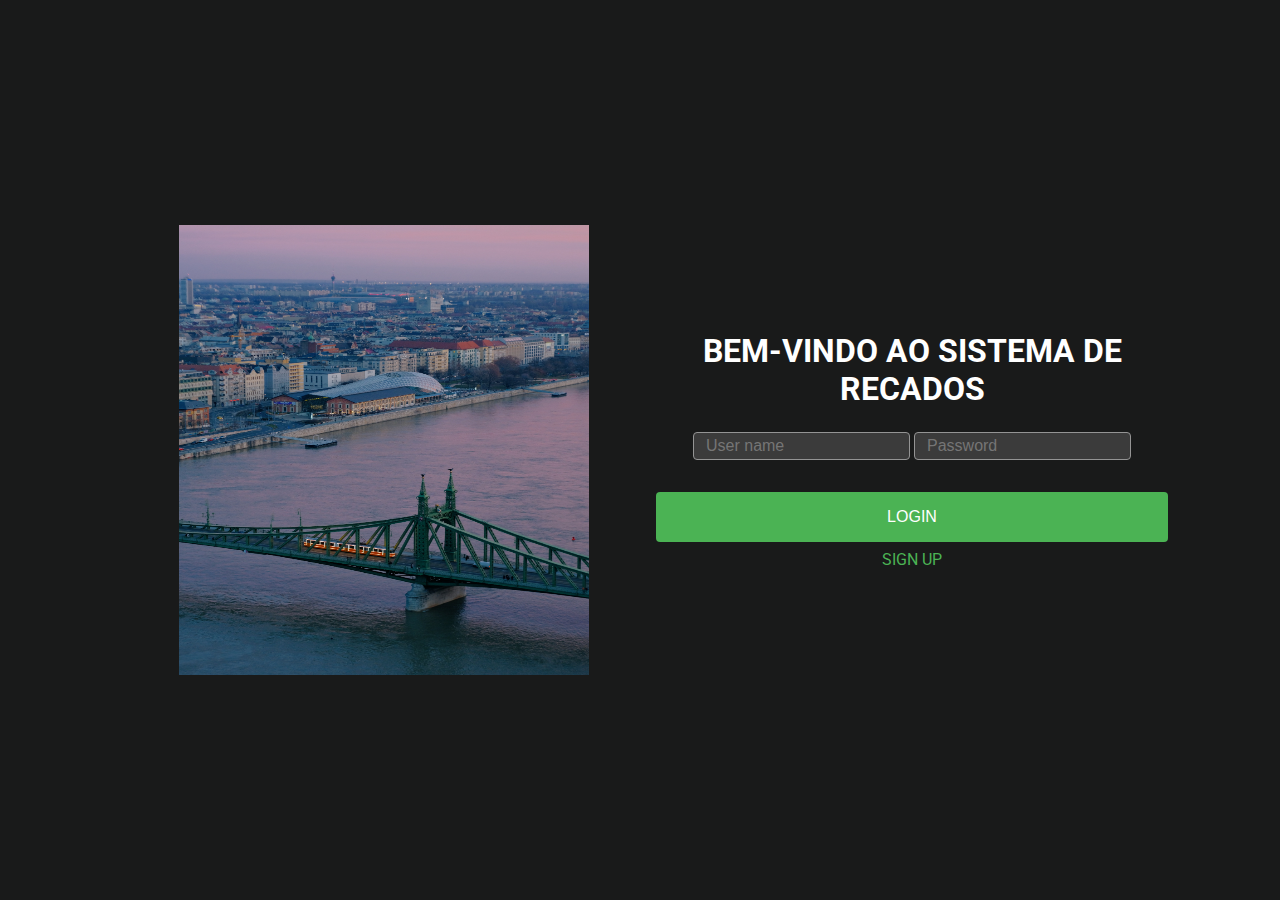
<file: index.html>
<!DOCTYPE html>
<html lang="pt-br">
  <head>
    <meta charset="UTF-8" />
    <meta http-equiv="X-UA-Compatible" content="IE=edge" />
    <meta name="viewport" content="width=device-width, initial-scale=1.0" />
    <title>Login</title>
    <link rel="stylesheet" href="./styles/global.css" />
    <link rel="preconnect" href="https://fonts.googleapis.com" />
    <link rel="preconnect" href="https://fonts.gstatic.com" crossorigin />
    <link
      href="https://fonts.googleapis.com/css2?family=Roboto:wght@400;500;700&display=swap"
      rel="stylesheet"
    />
  </head>
  <body>
    <div id="container">
      <section class="esquerda">
        <img src="./images/home.jpg" alt="" />
      </section>

      <form id="form">
        <div id="titulo"><h1>BEM-VINDO AO SISTEMA DE RECADOS</h1></div>
        <div class="inputs">
          <input
            id="input-username"
            type="text"
            placeholder="User name"
            name="username"
          />
          <input
            id="input-password"
            name="password"
            type="password"
            placeholder="Password"
          />
        </div>
        <button type="button" id="btn-login" onclick="login()">LOGIN</button>
        <a id="link" href="./criarConta.html">SIGN UP</a>
      </form>
    </div>

    <script src="./js/index.js"></script>
  </body>
</html>
</file>
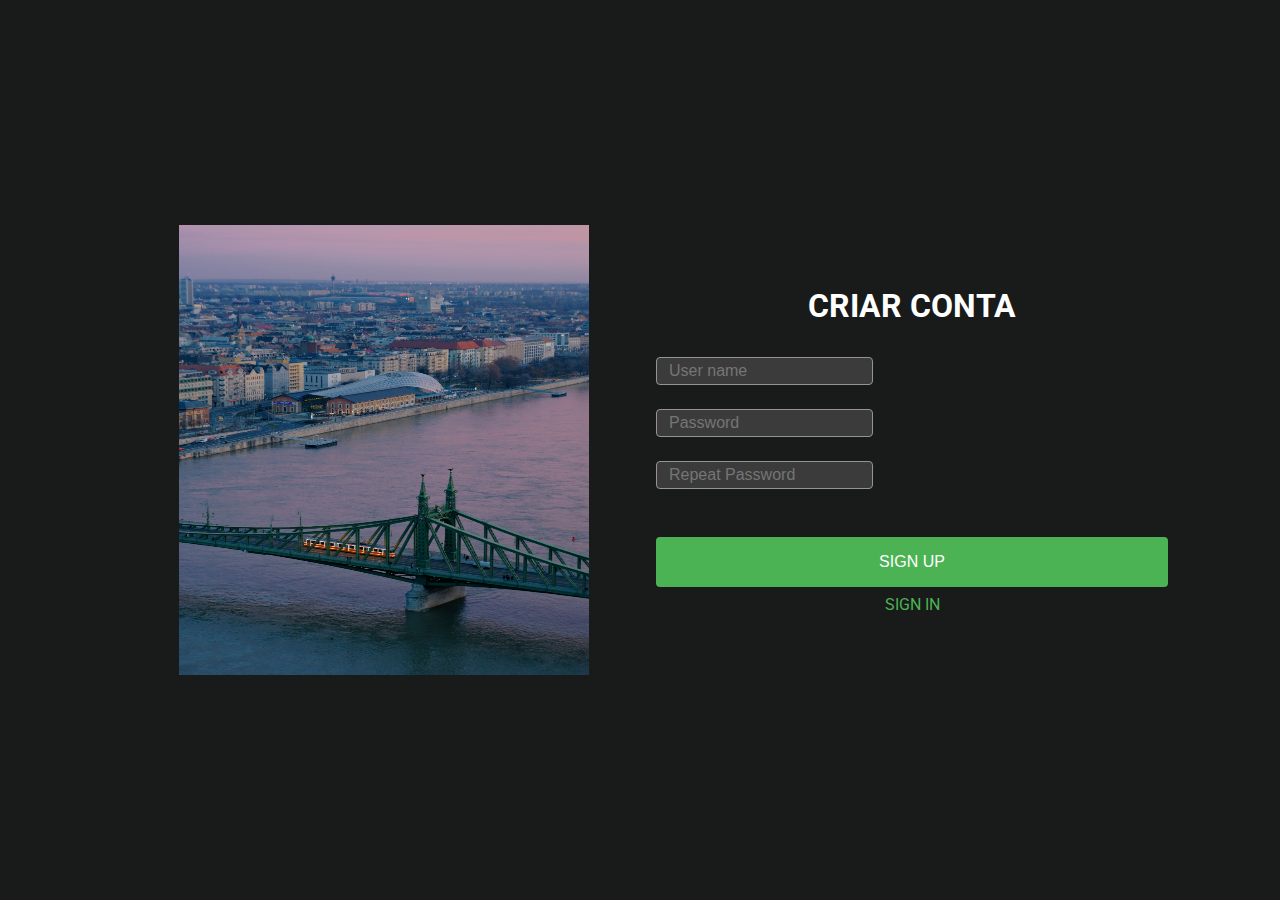
<file: criarConta.html>
<!DOCTYPE html>
<html lang="pt-br">
  <head>
    <meta charset="UTF-8" />
    <meta http-equiv="X-UA-Compatible" content="IE=edge" />
    <meta name="viewport" content="width=device-width, initial-scale=1.0" />
    <title>Create Account</title>
    <link rel="preconnect" href="https://fonts.googleapis.com" />
    <link rel="preconnect" href="https://fonts.gstatic.com" crossorigin />
    <link
      href="https://fonts.googleapis.com/css2?family=Roboto:wght@400;500;700&display=swap"
      rel="stylesheet"
    />

    <link rel="stylesheet" href="./styles/global.css" />
    <link rel="stylesheet" href="./styles/criarConta.css" />
  </head>
  <body>
    <div id="container">
      <section class="esquerda">
        <img src="./images/home.jpg" alt="" />
      </section>

      <form id="form">
        <div id="title"><h1>CRIAR CONTA</h1></div>
        <div class="inputs">
          <input
            id="input-username"
            type="text"
            placeholder="User name"
            name="username"
          />
          <input
            name="password"
            id="input-password"
            type="password"
            placeholder="Password"
          />
          <input
            id="repeat-password"
            name="password-repeat"
            type="password"
            placeholder="Repeat Password"
          />
        </div>
        <button type="button" id="btn-create-account" onclick="createAccount()">
          SIGN UP
        </button>
        <a id="link" href="./index.html">SIGN IN</a>
      </form>
    </div>

    <script src="./js/createAccount.js"></script>
  </body>
</html>
</file>
<file: styles/global.css>
* {
  margin: 0;
  padding: 0;
}
body {
  width: 100vw;
  height: 100vh;
  background-color: #191a1a;
  color: #fff;
  font-family: roboto, sans-serif;
}

#container {
  height: 100%;
  display: flex;
  flex-direction: row;
  justify-content: center;
  align-items: center;
}

.esquerda {
  height: 100%;
  width: 40%;
  align-items: center;
  display: flex;
  justify-content: center;
  margin: 16px;
}

#titulo {
  margin-bottom: 24px;
}
.esquerda > img {
  width: 80%;
  height: 50%;
}

#form {
  height: 100%;
  width: 40%;
  display: flex;
  text-align: center;
  flex-direction: column;
  justify-content: center;
  align-items: center;
}

.inputs > input {
  font-size: 16px;
  padding: 4px;
  border: 1px #949494 solid;
  border-radius: 4px;
  margin-bottom: 8px;
  background-color: #3b3b3b;
  color: #fff;
}

.inputs > input:focus {
  background-color: #3b3b3b;
  outline: none;
}

.inputs > input::placeholder {
  padding-left: 8px;
}

.inputs {
  margin-bottom: 24px;
}

#btn-login,
#btn-create-account {
  font-size: 16px;
  background-color: #4bb354;
  color: white;
  padding: 16px;
  border: none;
  border-radius: 4px;
  width: 100%;
  margin-bottom: 8px;
  cursor: pointer;
}

#link {
  color: #4bb354;
  text-decoration: none;
  font-size: 16px;
}
</file>
<file: styles/criarConta.css>
.inputs {
  margin-top: 32px;
  display: flex;
  flex-direction: column;
  align-self: flex-start;
}

.inputs > input {
  margin-bottom: 24px;
}
</file>
